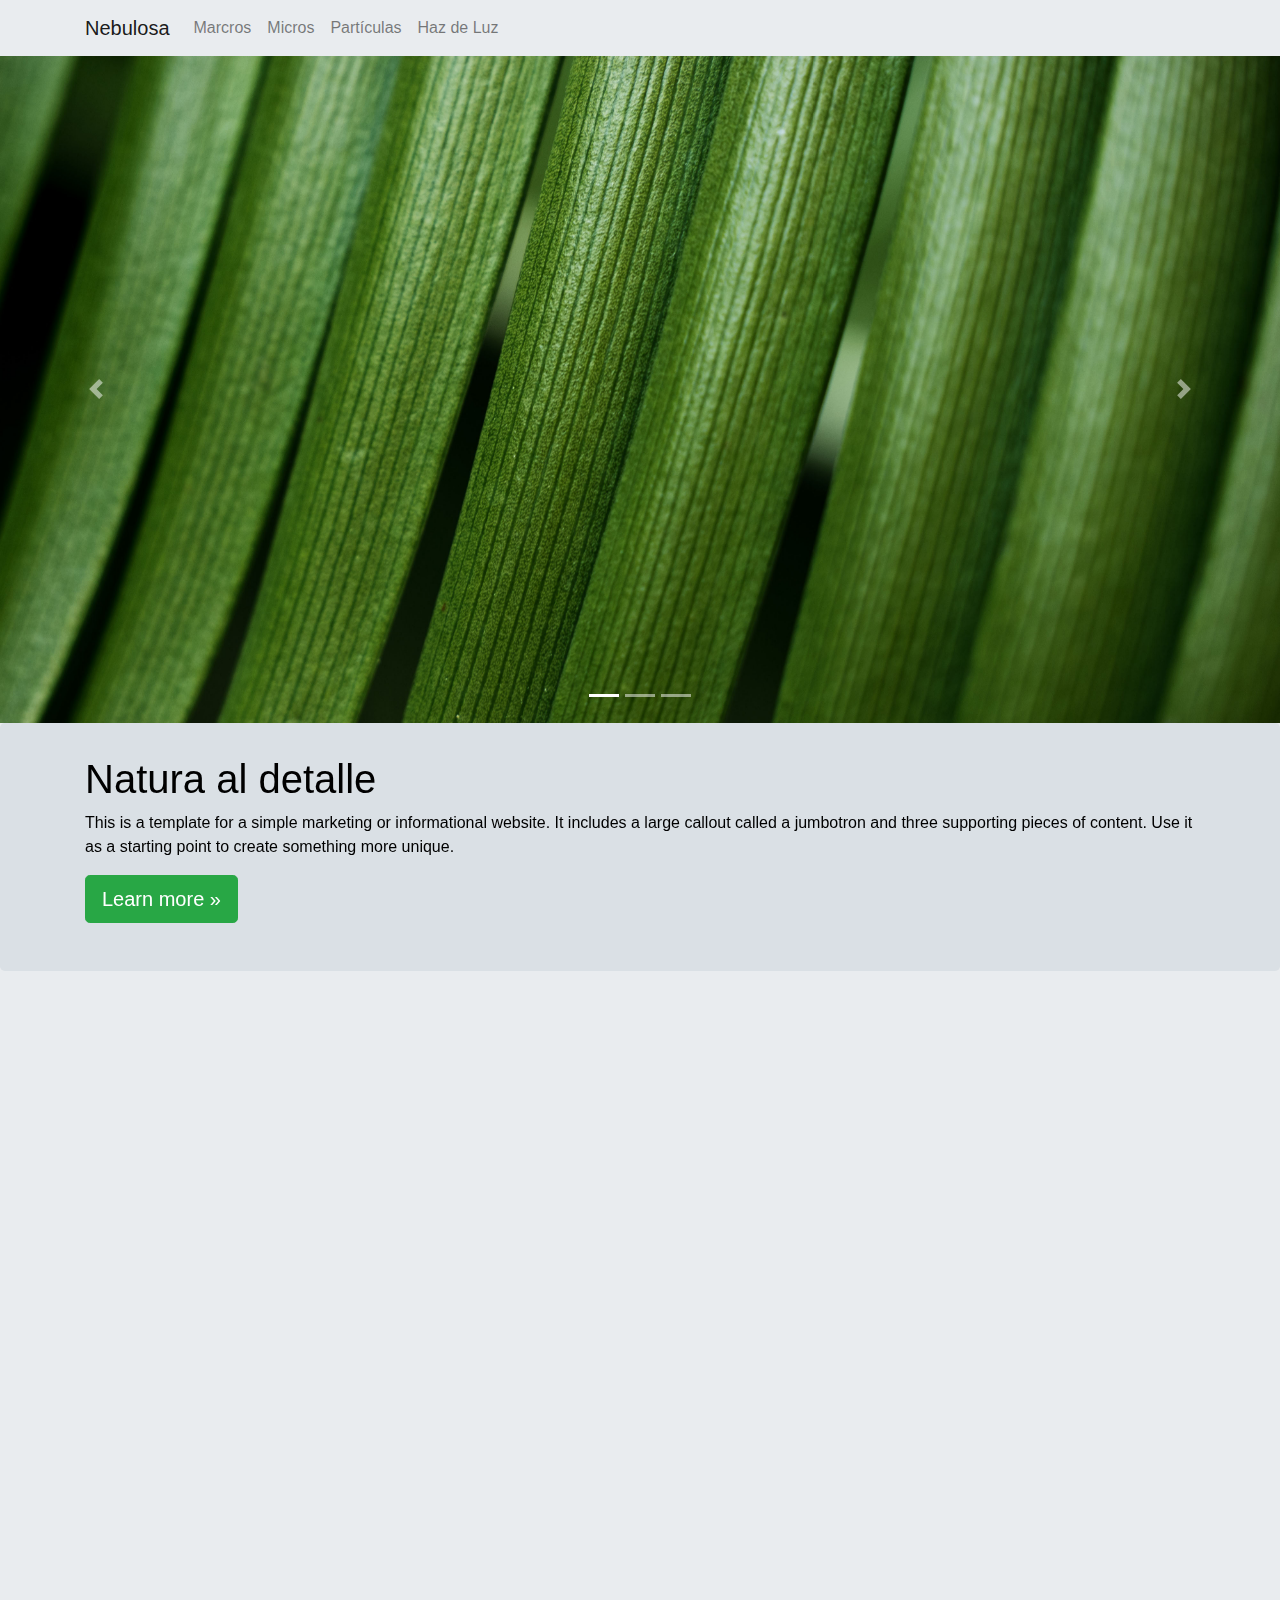
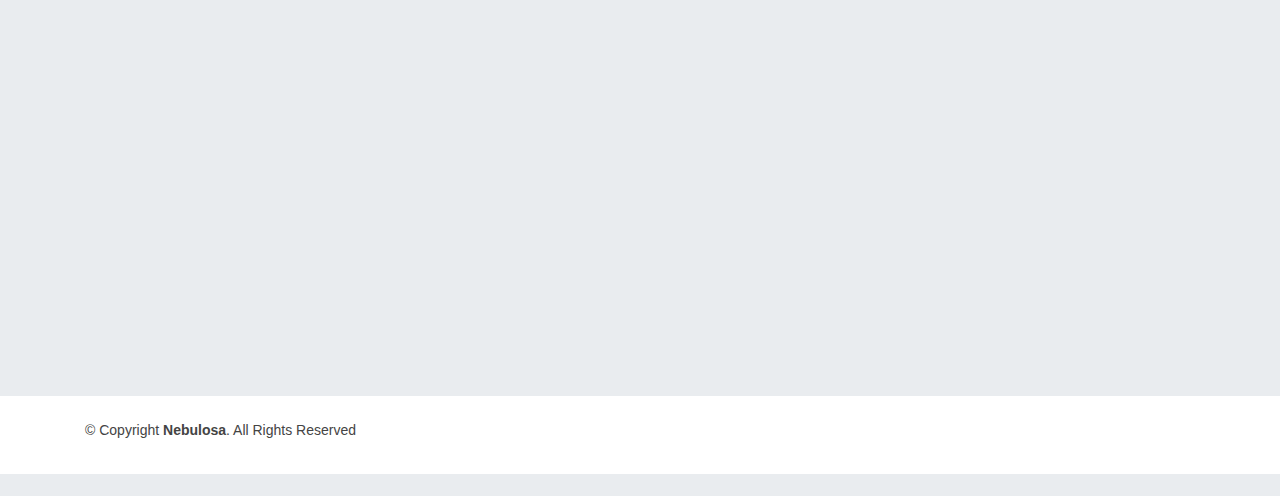
<file: index.html>
<!doctype html>
<html lang="es">

<head>

  <!-- Required meta tags -->
  <meta charset="utf-8">
  <meta name="viewport" content="width=device-width, initial-scale=1, shrink-to-fit=no">
  
   <!-- Posicionamiento SEO -->
  <meta name="description" content="Este es el sitio web de mi banda en el que encontrarás fechas, imagenes, videos, música y mucho más">
   <meta name="keywords"  content="MÚSICA, VIDEOS, BANDAS, ROCK">

  <!-- link AOS -->
  <link href="https://unpkg.com/aos@2.3.1/dist/aos.css" rel="stylesheet">

  <!-- Bootstrap CSS
    
    <link rel="stylesheet" href="https://cdn.jsdelivr.net/npm/bootstrap@4.6.0/dist/css/bootstrap.min.css" integrity="sha384-B0vP5xmATw1+K9KRQjQERJvTumQW0nPEzvF6L/Z6nronJ3oUOFUFpCjEUQouq2+l" crossorigin="anonymous"> -->

  <title>Clase 15-15910-Daniel Muñoz Tornero</title>

  <!-- BootsrarapCSS -->
  <link rel="stylesheet" href="bootstrap/css/bootstrap.min.css">

  <!-- mi CSS -->
  <link rel="stylesheet" href="css/style.css">

</head>

<body>

  <!-- Navegador -->

  <div class="row">
    <div class="col-lg-12 col-xs-12">
      <nav class="navbar navbar-expand-lg navbar-light bg-nuestro">
        <div class="container">
          <a class="navbar-brand" href="index.html">Nebulosa</a>
          <button class="navbar-toggler" type="button" data-toggle="collapse" data-target="#navbarNav"
            aria-controls="navbarNav" aria-expanded="false" aria-label="Toggle navigation">
            <span class="navbar-toggler-icon"></span>
          </button>

          <div class="collapse navbar-collapse" id="navbarNav">
            <ul class="navbar-nav">
              <li class="nav-item">
                <a class="nav-link" href="pages/macros.html">Marcros<span class="sr-only">(current)</span></a>
              </li>
              <li class="nav-item">
                <a class="nav-link" href="pages/micros.html">Micros</a>
              </li>
              <li class="nav-item">
                <a class="nav-link" href="pages/particulas.html">Partículas</a>
              </li>
              <li class="nav-item">
                <a class="nav-link" href="pages/luz.html" tabindex="-1" aria-disabled="true">Haz de Luz</a>
              </li>
            </ul>
          </div>
        </div>
      </nav>
    </div>
  </div>


  <!-- Cierre Navegador -->


  <!-- Carousel -->

  <div class="row">
    <div class="col-lg-12 col-xs-12">
      <div id="carouselExampleIndicators" class="carousel slide" data-ride="carousel">
        <ol class="carousel-indicators">
          <li data-target="#carouselExampleIndicators" data-slide-to="0" class="active"></li>
          <li data-target="#carouselExampleIndicators" data-slide-to="1"></li>
          <li data-target="#carouselExampleIndicators" data-slide-to="2"></li>
        </ol>
        <div class="carousel-inner">
          <div class="carousel-item active">
            <img src="assets/img/img_01.jpg" class="d-block w-100" alt="...">
          </div>
          <div class="carousel-item">
            <img src="assets/img/img_02.jpg" class="d-block w-100" alt="...">
          </div>
          <div class="carousel-item">
            <img src="assets/img/img_03.jpg" class="d-block w-100" alt="...">
          </div>
        </div>
        <a class="carousel-control-prev" href="#carouselExampleIndicators" role="button" data-slide="prev">
          <span class="carousel-control-prev-icon" aria-hidden="true"></span>
          <span class="sr-only">Previous</span>
        </a>
        <a class="carousel-control-next" href="#carouselExampleIndicators" role="button" data-slide="next">
          <span class="carousel-control-next-icon" aria-hidden="true"></span>
          <span class="sr-only">Next</span>
        </a>
      </div>
    </div>
  </div>

  <!-- Cierre Carousel -->

  <!-- Apertura Section -->


  <div class="jumbotron">
    <div class="container" data-aos="fade-up">
      <h1>Natura al detalle</h1>
      <p>This is a template for a simple marketing or informational website. It includes a large callout called a
        jumbotron and three supporting pieces of content. Use it as a starting point to create something more unique.
      </p>
      <p><a class="btn btn-primary btn-lg" href="#" role="button">Learn more &raquo;</a></p>
    </div>
  </div>

  <!-- ======= Services Section ======= -->

  <section id="services" class="services">
    <div class="container" data-aos="fade-up">

      <div class="section-title">
        <h2>Variedades</h2>
        <p>Magnam dolores commodi suscipit. Necessitatibus eius consequatur ex aliquid fuga eum quidem. Sit sint
          consectetur velit. Quisquam quos quisquam cupiditate. Et nemo qui impedit suscipit alias ea. Quia fugiat sit
          in iste officiis commodi quidem hic quas.</p>
      </div>

      <div class="row">

        <div class="col-lg-4 col-md-6 d-flex align-items-stretch" data-aos="zoom-in" data-aos-delay="100">
          <div class="icon-box iconbox-blue">
            <div class="icon">
              <img src="assets/img/img_03.jpg" class="d-block w-100" alt="...">
              <path stroke="none" stroke-width="0" fill="#f5f5f5"
                d="M300,521.0016835830174C376.1290562159157,517.8887921683347,466.0731472004068,529.7835943286574,510.70327084640275,468.03025145048787C554.3714126377745,407.6079735673963,508.03601936045806,328.9844924480964,491.2728898941984,256.3432110539036C474.5976632858925,184.082847569629,479.9380746630129,96.60480741107993,416.23090153303,58.64404602377083C348.86323505073057,18.502131276798302,261.93793281208167,40.57373210992963,193.5410806939664,78.93577620505333C130.42746243093433,114.334589627462,98.30271207620316,179.96522072025542,76.75703585869454,249.04625023123273C51.97151888228291,328.5150500222984,13.704378332031375,421.85034740162234,66.52175969318436,486.19268352777647C119.04800174914682,550.1803526380478,217.28368757567262,524.383925680826,300,521.0016835830174">
              </path>
              <i class="bx bxl-dribbble"></i>
            </div>
            <h4><a href="">Lorem Ipsum</a></h4>
            <p>Voluptatum deleniti atque corrupti quos dolores et quas molestias excepturi</p>
          </div>
        </div>

        <div class="col-lg-4 col-md-6 d-flex align-items-stretch mt-4 mt-md-0" data-aos="zoom-in" data-aos-delay="200">
          <div class="icon-box iconbox-orange ">
            <div class="icon">
              <img src="assets/img/img_02.jpg" class="d-block w-100" alt="...">
              <path stroke="none" stroke-width="0" fill="#f5f5f5"
                d="M300,582.0697525312426C382.5290701553225,586.8405444964366,449.9789794690241,525.3245884688669,502.5850820975895,461.55621195738473C556.606425686781,396.0723002908107,615.8543463187945,314.28637112970534,586.6730223649479,234.56875336149918C558.9533121215079,158.8439757836574,454.9685369536778,164.00468322053177,381.49747125262974,130.76875717737553C312.15926192815925,99.40240125094834,248.97055460311594,18.661163978235184,179.8680185752513,50.54337015887873C110.5421016452524,82.52863877960104,119.82277516462835,180.83849132639028,109.12597500060166,256.43424936330496C100.08760227029461,320.3096726198365,92.17705696193138,384.0621239912766,124.79988738764834,439.7174275375508C164.83382741302287,508.01625554203684,220.96474134820875,577.5009287672846,300,582.0697525312426">
              </path>
              <i class="bx bx-file"></i>
            </div>
            <h4><a href="">Sed Perspiciatis</a></h4>
            <p>Duis aute irure dolor in reprehenderit in voluptate velit esse cillum dolore</p>
          </div>
        </div>

        <div class="col-lg-4 col-md-6 d-flex align-items-stretch mt-4 mt-lg-0" data-aos="zoom-in" data-aos-delay="300">
          <div class="icon-box iconbox-pink">
            <div class="icon">
              <img src="assets/img/img_01.jpg" class="d-block w-100" alt="...">
              <path stroke="none" stroke-width="0" fill="#f5f5f5"
                d="M300,541.5067337569781C382.14930387511276,545.0595476570109,479.8736841581634,548.3450877840088,526.4010558755058,480.5488172755941C571.5218469581645,414.80211281144784,517.5187510058486,332.0715597781072,496.52539010469104,255.14436215662573C477.37192572678356,184.95920475031193,473.57363656557914,105.61284051026155,413.0603344069578,65.22779650032875C343.27470386102294,18.654635553484475,251.2091493199835,5.337323636656869,175.0934190732945,40.62881213300186C97.87086631185822,76.43348514350839,51.98124368387456,156.15599469081315,36.44837278890362,239.84606092416172C21.716077023791087,319.22268207091537,43.775223500013084,401.1760424656574,96.891909868211,461.97329694683043C147.22146801428983,519.5804099606455,223.5754009179313,538.201503339737,300,541.5067337569781">
              </path>
              <i class="bx bx-tachometer"></i>
            </div>
            <h4><a href="">Magni Dolores</a></h4>
            <p>Excepteur sint occaecat cupidatat non proident, sunt in culpa qui officia</p>
          </div>
        </div>

        <div class="col-lg-4 col-md-6 d-flex align-items-stretch mt-4" data-aos="zoom-in" data-aos-delay="100">
          <div class="icon-box iconbox-yellow">
            <div class="icon">
              <img src="assets/img/img_03.jpg" class="d-block w-100" alt="...">
              <path stroke="none" stroke-width="0" fill="#f5f5f5"
                d="M300,503.46388370962813C374.79870501325706,506.71871716319447,464.8034551963731,527.1746412648533,510.4981551193396,467.86667711651364C555.9287308511215,408.9015244558933,512.6030010748507,327.5744911775523,490.211057578863,256.5855673507754C471.097692560561,195.9906835881958,447.69079081568157,138.11976852964426,395.19560036434837,102.3242989838813C329.3053358748298,57.3949838291264,248.02791733380457,8.279543830951368,175.87071277845988,42.242879143198664C103.41431057327972,76.34704239035025,93.79494320519305,170.9812938413882,81.28167332365135,250.07896920659033C70.17666984294237,320.27484674793965,64.84698225790005,396.69656628748305,111.28512138212992,450.4950937839243C156.20124167950087,502.5303643271138,231.32542653798444,500.4755392045468,300,503.46388370962813">
              </path>
              <i class="bx bx-layer"></i>
            </div>
            <h4><a href="">Nemo Enim</a></h4>
            <p>At vero eos et accusamus et iusto odio dignissimos ducimus qui blanditiis</p>
          </div>
        </div>

        <div class="col-lg-4 col-md-6 d-flex align-items-stretch mt-4" data-aos="zoom-in" data-aos-delay="200">
          <div class="icon-box iconbox-red">
            <div class="icon">
              <img src="assets/img/img_01.jpg" class="d-block w-100" alt="...">
              <path stroke="none" stroke-width="0" fill="#f5f5f5"
                d="M300,532.3542879108572C369.38199826031484,532.3153073249985,429.10787420159085,491.63046689027357,474.5244479745417,439.17860296908856C522.8885846962883,383.3225815378663,569.1668002868075,314.3205725914397,550.7432151929288,242.7694973846089C532.6665558377875,172.5657663291529,456.2379748765914,142.6223662098291,390.3689995646985,112.34683881706744C326.66090330228417,83.06452184765237,258.84405631176094,53.51806209861945,193.32584062364296,78.48882559362697C121.61183558270385,105.82097193414197,62.805066853699245,167.19869350419734,48.57481801355237,242.6138429142374C34.843463184063346,315.3850353017275,76.69343916112496,383.4422959591041,125.22947124332185,439.3748458443577C170.7312796277747,491.8107796887764,230.57421082200815,532.3932930995766,300,532.3542879108572">
              </path>
              <i class="bx bx-slideshow"></i>
            </div>
            <h4><a href="">Dele Cardo</a></h4>
            <p>Quis consequatur saepe eligendi voluptatem consequatur dolor consequuntur</p>
          </div>
        </div>

        <div class="col-lg-4 col-md-6 d-flex align-items-stretch mt-4" data-aos="zoom-in" data-aos-delay="300">
          <div class="icon-box iconbox-teal">
            <div class="icon">
              <img src="assets/img/img_02.jpg" class="d-block w-100" alt="...">
              <path stroke="none" stroke-width="0" fill="#f5f5f5"
                d="M300,566.797414625762C385.7384707136149,576.1784315230908,478.7894351017131,552.8928747891023,531.9192734346935,484.94944893311C584.6109503024035,417.5663521118492,582.489472248146,322.67544863468447,553.9536738515405,242.03673114598146C529.1557734026468,171.96086150256528,465.24506316201064,127.66468636344209,395.9583748389544,100.7403814666027C334.2173773831606,76.7482773500951,269.4350130405921,84.62216499799875,207.1952322260088,107.2889140133804C132.92018162631612,134.33871894543012,41.79353780512637,160.00259165414826,22.644507872594943,236.69541883565114C3.319112789854554,314.0945973066697,72.72355303640163,379.243833228382,124.04198916343866,440.3218312028393C172.9286146004772,498.5055451809895,224.45579914871206,558.5317968840102,300,566.797414625762">
              </path>
              </svg>
              <i class="bx bx-arch"></i>
            </div>
            <h4><a href="">Divera Don</a></h4>
            <p>Modi nostrum vel laborum. Porro fugit error sit minus sapiente sit aspernatur</p>
          </div>
        </div>

      </div>

    </div>
  </section><!-- End Services Section -->

  <!-- ======= Footer ======= -->

  <footer id="footer">
    <div class="container py-4">
      <div class="copyright">
        &copy; Copyright <strong><span>Nebulosa</span></strong>. All Rights Reserved
      </div>
    </div>
  </footer><!-- End Footer -->


  <!-- Optional JavaScript; choose one of the two! -->

  <!-- Option 1: jQuery and Bootstrap Bundle (includes Popper) -->

  <script src="https://code.jquery.com/jquery-3.5.1.slim.min.js"
    integrity="sha384-DfXdz2htPH0lsSSs5nCTpuj/zy4C+OGpamoFVy38MVBnE+IbbVYUew+OrCXaRkfj"
    crossorigin="anonymous"></script>
  <script src="https://cdn.jsdelivr.net/npm/bootstrap@4.6.0/dist/js/bootstrap.bundle.min.js"
    integrity="sha384-Piv4xVNRyMGpqkS2by6br4gNJ7DXjqk09RmUpJ8jgGtD7zP9yug3goQfGII0yAns"
    crossorigin="anonymous"></script>

  <!-- <script src="bootstrap/js/bootstrap.bundle.min.js"></script> -->

  <!-- SCRIPT AOS -->

  <script src="https://unpkg.com/aos@2.3.1/dist/aos.js"></script>
  <script>
    AOS.init();
  </script>

</body>

</html>
</file>
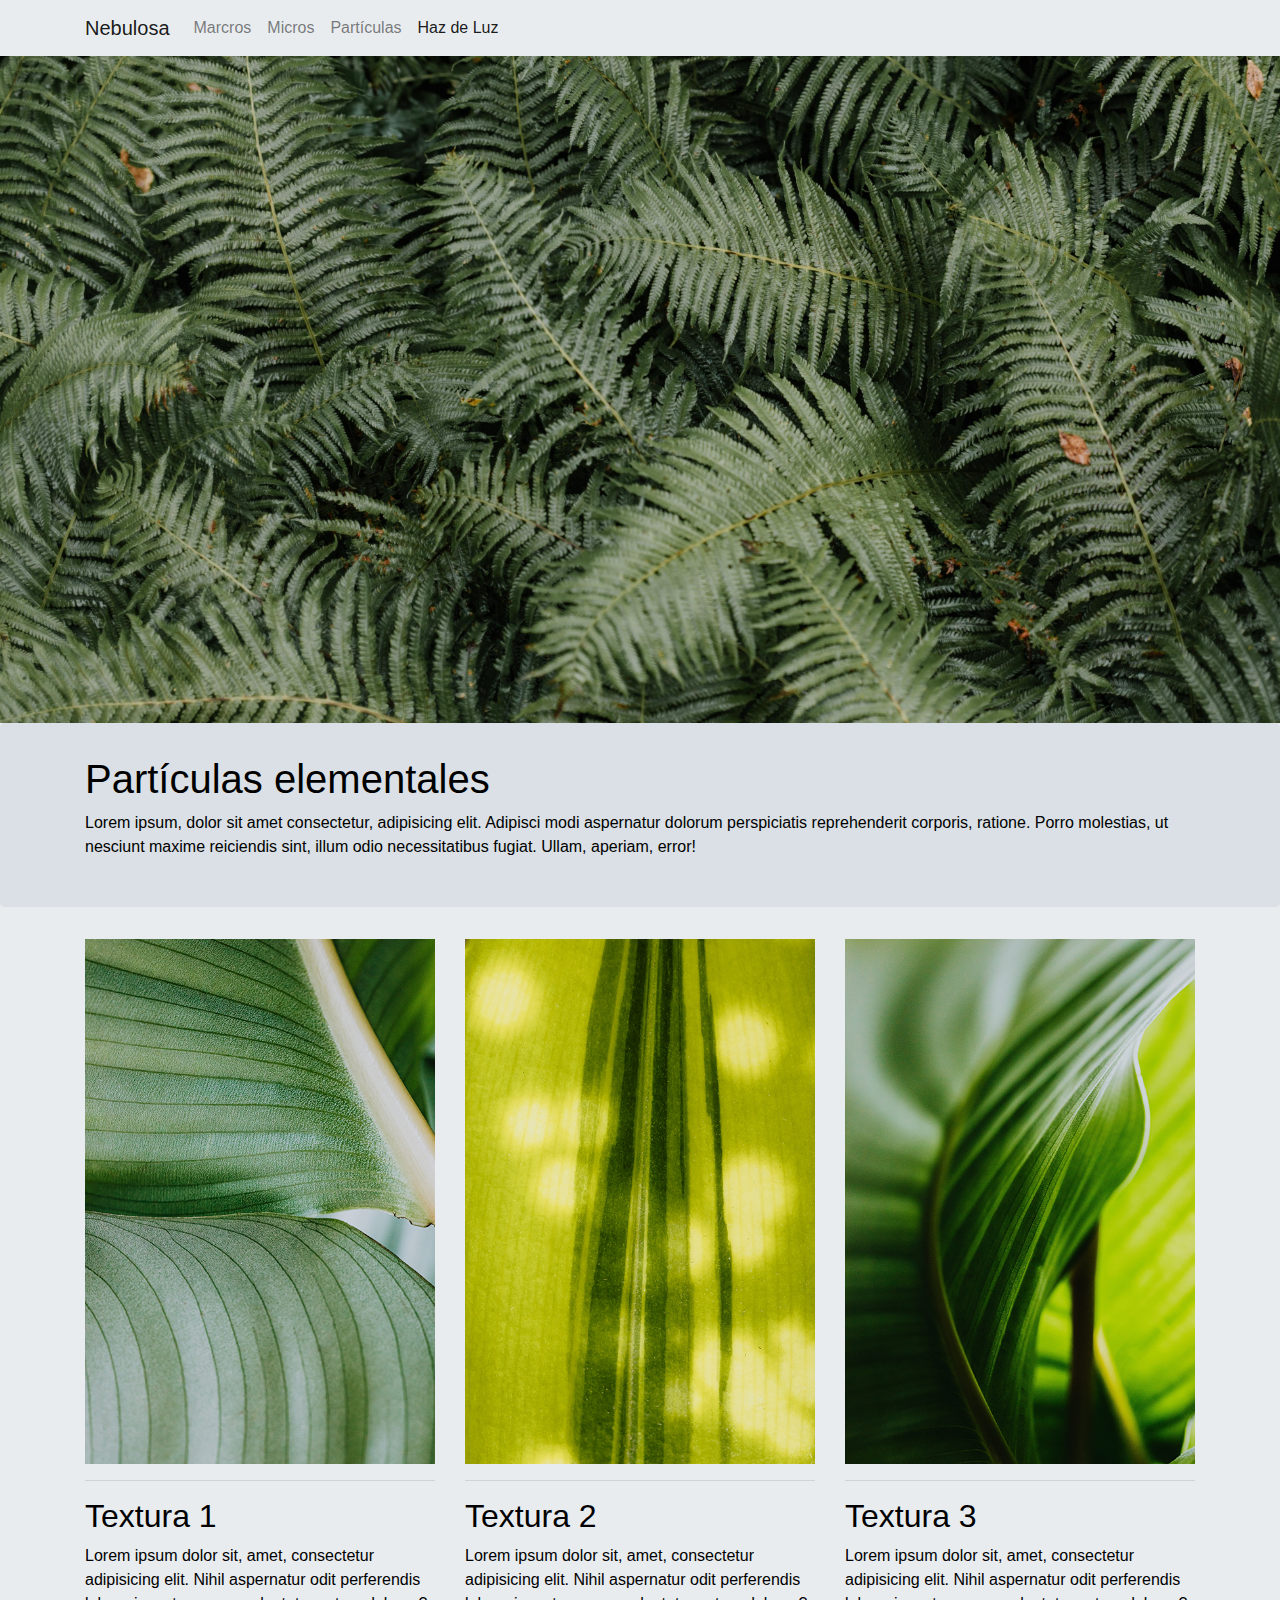
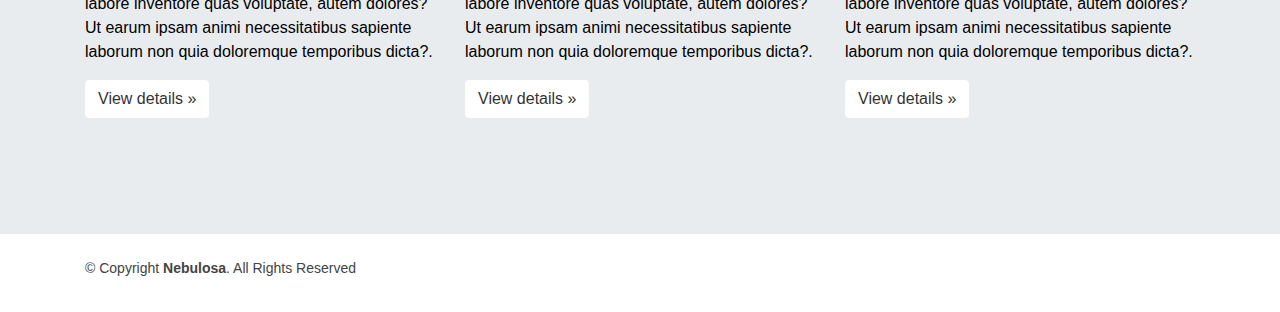
<file: pages/luz.html>
<!doctype html>
<html lang="es">
  <head>
    
    <!-- Required meta tags -->
    <meta charset="utf-8">
    <meta name="viewport" content="width=device-width, initial-scale=1, shrink-to-fit=no">

    <!-- Bootstrap CSS
    
    <link rel="stylesheet" href="https://cdn.jsdelivr.net/npm/bootstrap@4.6.0/dist/css/bootstrap.min.css" integrity="sha384-B0vP5xmATw1+K9KRQjQERJvTumQW0nPEzvF6L/Z6nronJ3oUOFUFpCjEUQouq2+l" crossorigin="anonymous"> -->

    <title>Hello, world!</title>
    
    <!-- BootsrarapCSS -->
    <link rel="stylesheet" href="../bootstrap/css/bootstrap.min.css">

    <!-- mi CSS -->
    <link rel="stylesheet" href="../css/style.css">
    
  </head>
  
  <body>
    
  <!-- Navegador -->

  <div class="row">
      <div class="col-lg-12 col-xs-12">
        <nav class="navbar navbar-expand-lg navbar-light bg-nuestro">
          <div class="container">
            <a class="navbar-brand" href="../index.html">Nebulosa</a>
              <button class="navbar-toggler" type="button" data-toggle="collapse" data-target="#navbarNav" aria-controls="navbarNav" aria-expanded="false" aria-label="Toggle navigation">
                <span class="navbar-toggler-icon"></span>
              </button>
              
            <div class="collapse navbar-collapse" id="navbarNav">
              <ul class="navbar-nav">
                <li class="nav-item">
                <a class="nav-link" href="../pages/macros.html">Marcros <span class="sr-only">(current)</span></a>
                </li>
                <li class="nav-item">
                    <a class="nav-link" href="../pages/micros.html">Micros</a>
                </li>
                <li class="nav-item">
                <a class="nav-link" href="../pages/particulas.html">Partículas</a>
                </li>
                <li class="nav-item">
                  <a class="nav-link active" href="#" tabindex="-1" aria-disabled="true">Haz de Luz</a>
                </li>
              </ul>
            </div>
          </div>
        </nav>
      </div>
    </div>

  <!-- Cover -->
    
    <div class="row">
      <div class="col-lg-12 col-xs-12">
        <img src="../assets/img/img_08.jpg" alt="header" class="img-fluid">
      </div>
    </div>
   

  <!-- Apertura Section -->
  
    <div class="jumbotron">
      <div class="container">
        <h1>Partículas elementales</h1>
        <p>Lorem ipsum, dolor sit amet consectetur, adipisicing elit. Adipisci modi aspernatur dolorum perspiciatis reprehenderit corporis, ratione. Porro molestias, ut nesciunt maxime reiciendis sint, illum odio necessitatibus fugiat. Ullam, aperiam, error!</p>
      </div>
    </div>

    <!-- Seccción 3 Columnas -->
  
  <div class="container">   
    <div class="row">
      <div class="col-md-4">
        <img src="../assets/img/img_05.jpg" class="d-block w-100" alt="..."><hr>
        <h2>Textura 1</h2>
        <p>Lorem ipsum dolor sit, amet, consectetur adipisicing elit. Nihil aspernatur odit perferendis labore inventore quas voluptate, autem dolores? Ut earum ipsam animi necessitatibus sapiente laborum non quia doloremque temporibus dicta?. </p>
        <p><a class="btn btn-default" href="#" role="button">View details &raquo;</a></p>
      </div>
      <div class="col-md-4">
        <img src="../assets/img/img_04.jpg" class="d-block w-100" alt="..."><hr>
        <h2>Textura 2</h2>
        <p>Lorem ipsum dolor sit, amet, consectetur adipisicing elit. Nihil aspernatur odit perferendis labore inventore quas voluptate, autem dolores? Ut earum ipsam animi necessitatibus sapiente laborum non quia doloremque temporibus dicta?. </p>
        <p><a class="btn btn-default" href="#" role="button">View details &raquo;</a></p>
      </div>
      <div class="col-md-4">
        <img src="../assets/img/img_06.jpg" class="d-block w-100" alt="..."><hr>
        <h2>Textura 3</h2>
        <p>Lorem ipsum dolor sit, amet, consectetur adipisicing elit. Nihil aspernatur odit perferendis labore inventore quas voluptate, autem dolores? Ut earum ipsam animi necessitatibus sapiente laborum non quia doloremque temporibus dicta?.</p>
        <p><a class="btn btn-default" href="#" role="button">View details &raquo;</a></p>
      </div>
    </div>
  </div>  
     
  <!-- ======= Footer ======= -->

  <footer id="footer">
      <div class="container py-4">
      <div class="copyright">
        &copy; Copyright <strong><span>Nebulosa</span></strong>. All Rights Reserved
      </div>
      </div>
  </footer><!-- End Footer -->

    <!-- Optional JavaScript; choose one of the two! -->

    <!-- Option 1: jQuery and Bootstrap Bundle (includes Popper) -->

    <script src="https://code.jquery.com/jquery-3.5.1.slim.min.js" integrity="sha384-DfXdz2htPH0lsSSs5nCTpuj/zy4C+OGpamoFVy38MVBnE+IbbVYUew+OrCXaRkfj" crossorigin="anonymous"></script>
    <script src="https://cdn.jsdelivr.net/npm/bootstrap@4.6.0/dist/js/bootstrap.bundle.min.js" integrity="sha384-Piv4xVNRyMGpqkS2by6br4gNJ7DXjqk09RmUpJ8jgGtD7zP9yug3goQfGII0yAns" crossorigin="anonymous"></script>
    
     <!-- <script src="bootstrap/js/bootstrap.bundle.min.js"></script> -->

     <!-- SCRIPT AOS -->

    <script src="https://unpkg.com/aos@2.3.1/dist/aos.js"></script>
    <script>
      AOS.init();
    </script>
      
  </body>
</html>
</file>
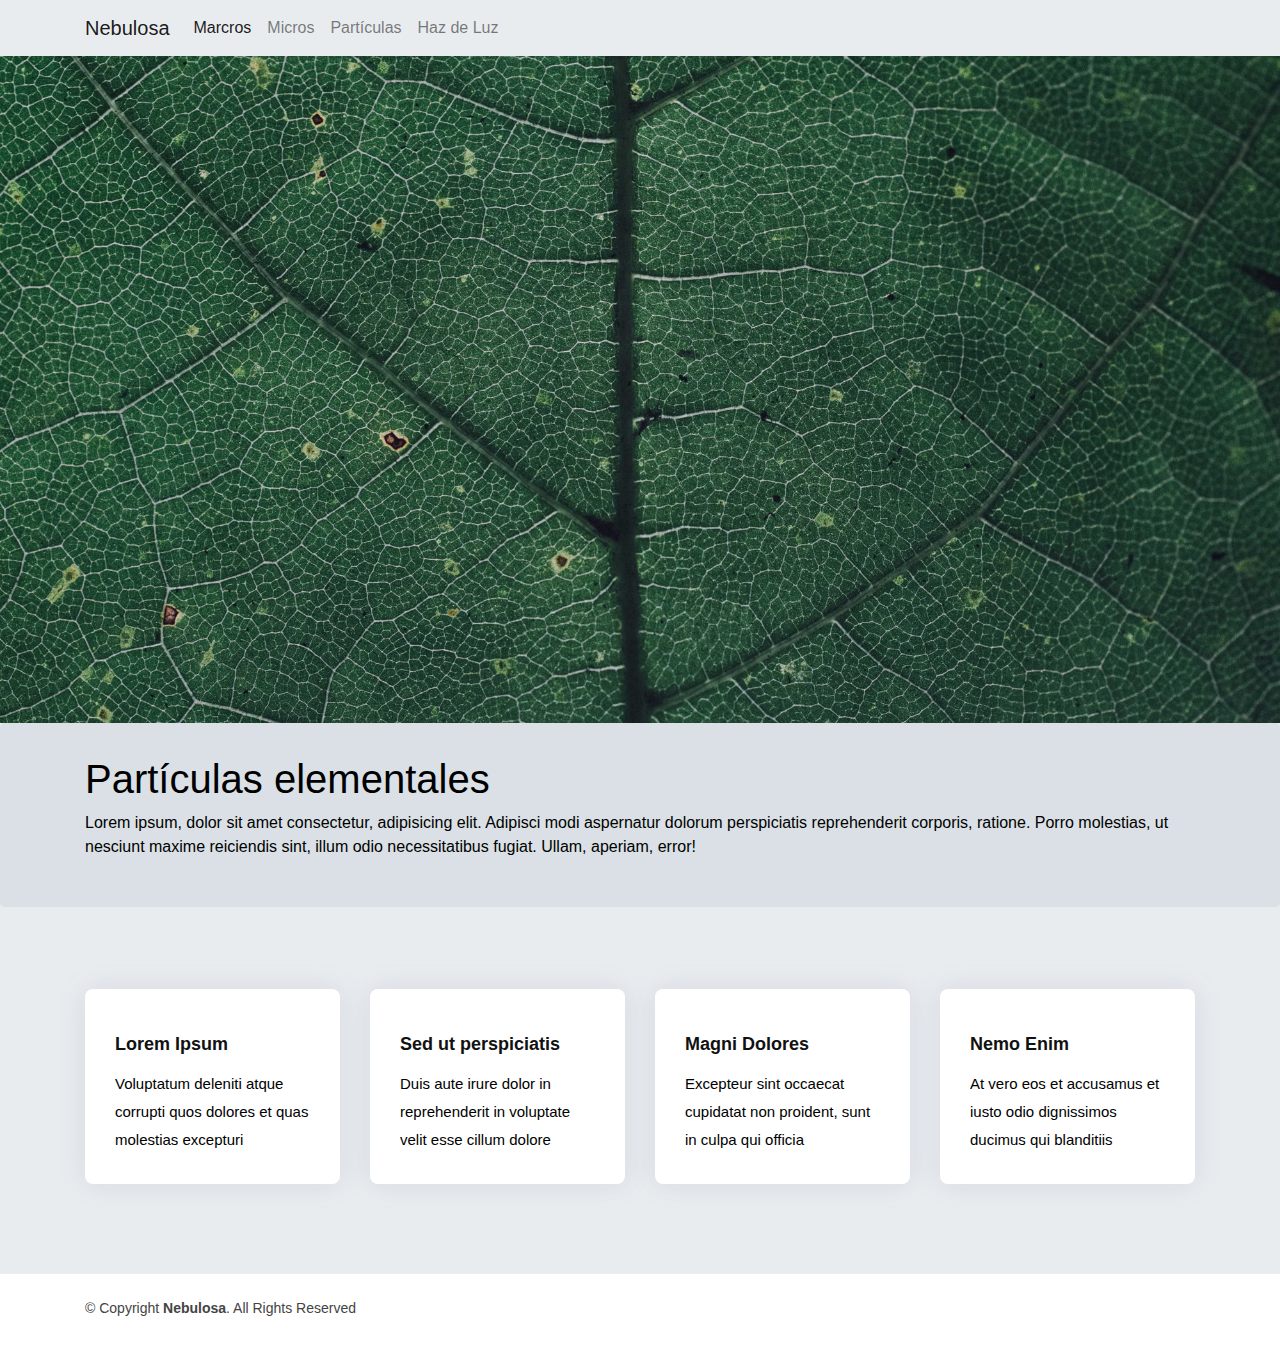
<file: pages/macros.html>
<!doctype html>
<html lang="es">
  <head>
    
    <!-- Required meta tags -->
    <meta charset="utf-8">
    <meta name="viewport" content="width=device-width, initial-scale=1, shrink-to-fit=no">

    <!-- Bootstrap CSS
    
    <link rel="stylesheet" href="https://cdn.jsdelivr.net/npm/bootstrap@4.6.0/dist/css/bootstrap.min.css" integrity="sha384-B0vP5xmATw1+K9KRQjQERJvTumQW0nPEzvF6L/Z6nronJ3oUOFUFpCjEUQouq2+l" crossorigin="anonymous"> -->

    <title>Macros al detalle</title>
    
    <!-- BootsrarapCSS -->
    <link rel="stylesheet" href="../bootstrap/css/bootstrap.min.css">

    <!-- mi CSS -->
    <link rel="stylesheet" href="../css/style.css">
    
  </head>
  
  <body>
    
  <!-- Navegador -->

  <div class="row">
      <div class="col-lg-12 col-xs-12">
        <nav class="navbar navbar-expand-lg navbar-light bg-nuestro">
          <div class="container">
            <a class="navbar-brand" href="../index.html">Nebulosa</a>
              <button class="navbar-toggler" type="button" data-toggle="collapse" data-target="#navbarNav" aria-controls="navbarNav" aria-expanded="false" aria-label="Toggle navigation">
                <span class="navbar-toggler-icon"></span>
              </button>
              
            <div class="collapse navbar-collapse" id="navbarNav">
              <ul class="navbar-nav">
                <li class="nav-item">
                <a class="nav-link active" href="#">Marcros <span class="sr-only">(current)</span></a>
                </li>
                <li class="nav-item">
                    <a class="nav-link" href="../pages/micros.html">Micros</a>
                </li>
                <li class="nav-item">
                <a class="nav-link" href="../pages/particulas.html">Partículas</a>
                </li>
                <li class="nav-item">
                  <a class="nav-link" href="../pages/luz.html" tabindex="-1" aria-disabled="true">Haz de Luz</a>
                </li>
              </ul>
            </div>
          </div>
        </nav>
      </div>
    </div>

  <!-- Cover -->
    
    <div class="row">
      <div class="col-lg-12 col-xs-12">
        <img src="../assets/img/img_07.jpg" alt="header" class="img-fluid">
      </div>
    </div>
   

  <!-- Apertura Section -->
  
    <div class="jumbotron">
      <div class="container">
        <h1>Partículas elementales</h1>
        <p>Lorem ipsum, dolor sit amet consectetur, adipisicing elit. Adipisci modi aspernatur dolorum perspiciatis reprehenderit corporis, ratione. Porro molestias, ut nesciunt maxime reiciendis sint, illum odio necessitatibus fugiat. Ullam, aperiam, error!</p>
      </div>
    </div>

<!-- ======= Featured Services Section ======= -->
    <section id="featured-services" class="featured-services">
      <div class="container" data-aos="fade-up">

        <div class="row">
          <div class="col-md-6 col-lg-3 d-flex align-items-stretch mb-5 mb-lg-0">
            <div class="icon-box" data-aos="fade-up" data-aos-delay="100">
              <div class="icon"><i class="bx bxl-dribbble"></i></div>
              <h4 class="title"><a href="">Lorem Ipsum</a></h4>
              <p class="description">Voluptatum deleniti atque corrupti quos dolores et quas molestias excepturi</p>
            </div>
          </div>

          <div class="col-md-6 col-lg-3 d-flex align-items-stretch mb-5 mb-lg-0">
            <div class="icon-box" data-aos="fade-up" data-aos-delay="200">
              <div class="icon"><i class="bx bx-file"></i></div>
              <h4 class="title"><a href="">Sed ut perspiciatis</a></h4>
              <p class="description">Duis aute irure dolor in reprehenderit in voluptate velit esse cillum dolore</p>
            </div>
          </div>

          <div class="col-md-6 col-lg-3 d-flex align-items-stretch mb-5 mb-lg-0">
            <div class="icon-box" data-aos="fade-up" data-aos-delay="300">
              <div class="icon"><i class="bx bx-tachometer"></i></div>
              <h4 class="title"><a href="">Magni Dolores</a></h4>
              <p class="description">Excepteur sint occaecat cupidatat non proident, sunt in culpa qui officia</p>
            </div>
          </div>

          <div class="col-md-6 col-lg-3 d-flex align-items-stretch mb-5 mb-lg-0">
            <div class="icon-box" data-aos="fade-up" data-aos-delay="400">
              <div class="icon"><i class="bx bx-world"></i></div>
              <h4 class="title"><a href="">Nemo Enim</a></h4>
              <p class="description">At vero eos et accusamus et iusto odio dignissimos ducimus qui blanditiis</p>
            </div>
          </div>

        </div>

      </div>
    </section><!-- End Featured Services Section -->

  <!-- ======= Footer ======= -->

  <footer id="footer">
      <div class="container py-4">
      <div class="copyright">
        &copy; Copyright <strong><span>Nebulosa</span></strong>. All Rights Reserved
      </div>
      </div>
  </footer><!-- End Footer -->
   
    <!-- Footer -->
  <!-- Cierre Seccción 3 Columnas -->  

    <!-- Optional JavaScript; choose one of the two! -->

    <!-- Option 1: jQuery and Bootstrap Bundle (includes Popper) -->

    <script src="https://code.jquery.com/jquery-3.5.1.slim.min.js" integrity="sha384-DfXdz2htPH0lsSSs5nCTpuj/zy4C+OGpamoFVy38MVBnE+IbbVYUew+OrCXaRkfj" crossorigin="anonymous"></script>
    <script src="https://cdn.jsdelivr.net/npm/bootstrap@4.6.0/dist/js/bootstrap.bundle.min.js" integrity="sha384-Piv4xVNRyMGpqkS2by6br4gNJ7DXjqk09RmUpJ8jgGtD7zP9yug3goQfGII0yAns" crossorigin="anonymous"></script>
    
     <!-- <script src="bootstrap/js/bootstrap.bundle.min.js"></script> -->

     <!-- SCRIPT AOS -->

    <script src="https://unpkg.com/aos@2.3.1/dist/aos.js"></script>
    <script>
      AOS.init();
    </script>
      
  </body>
</html>
</file>
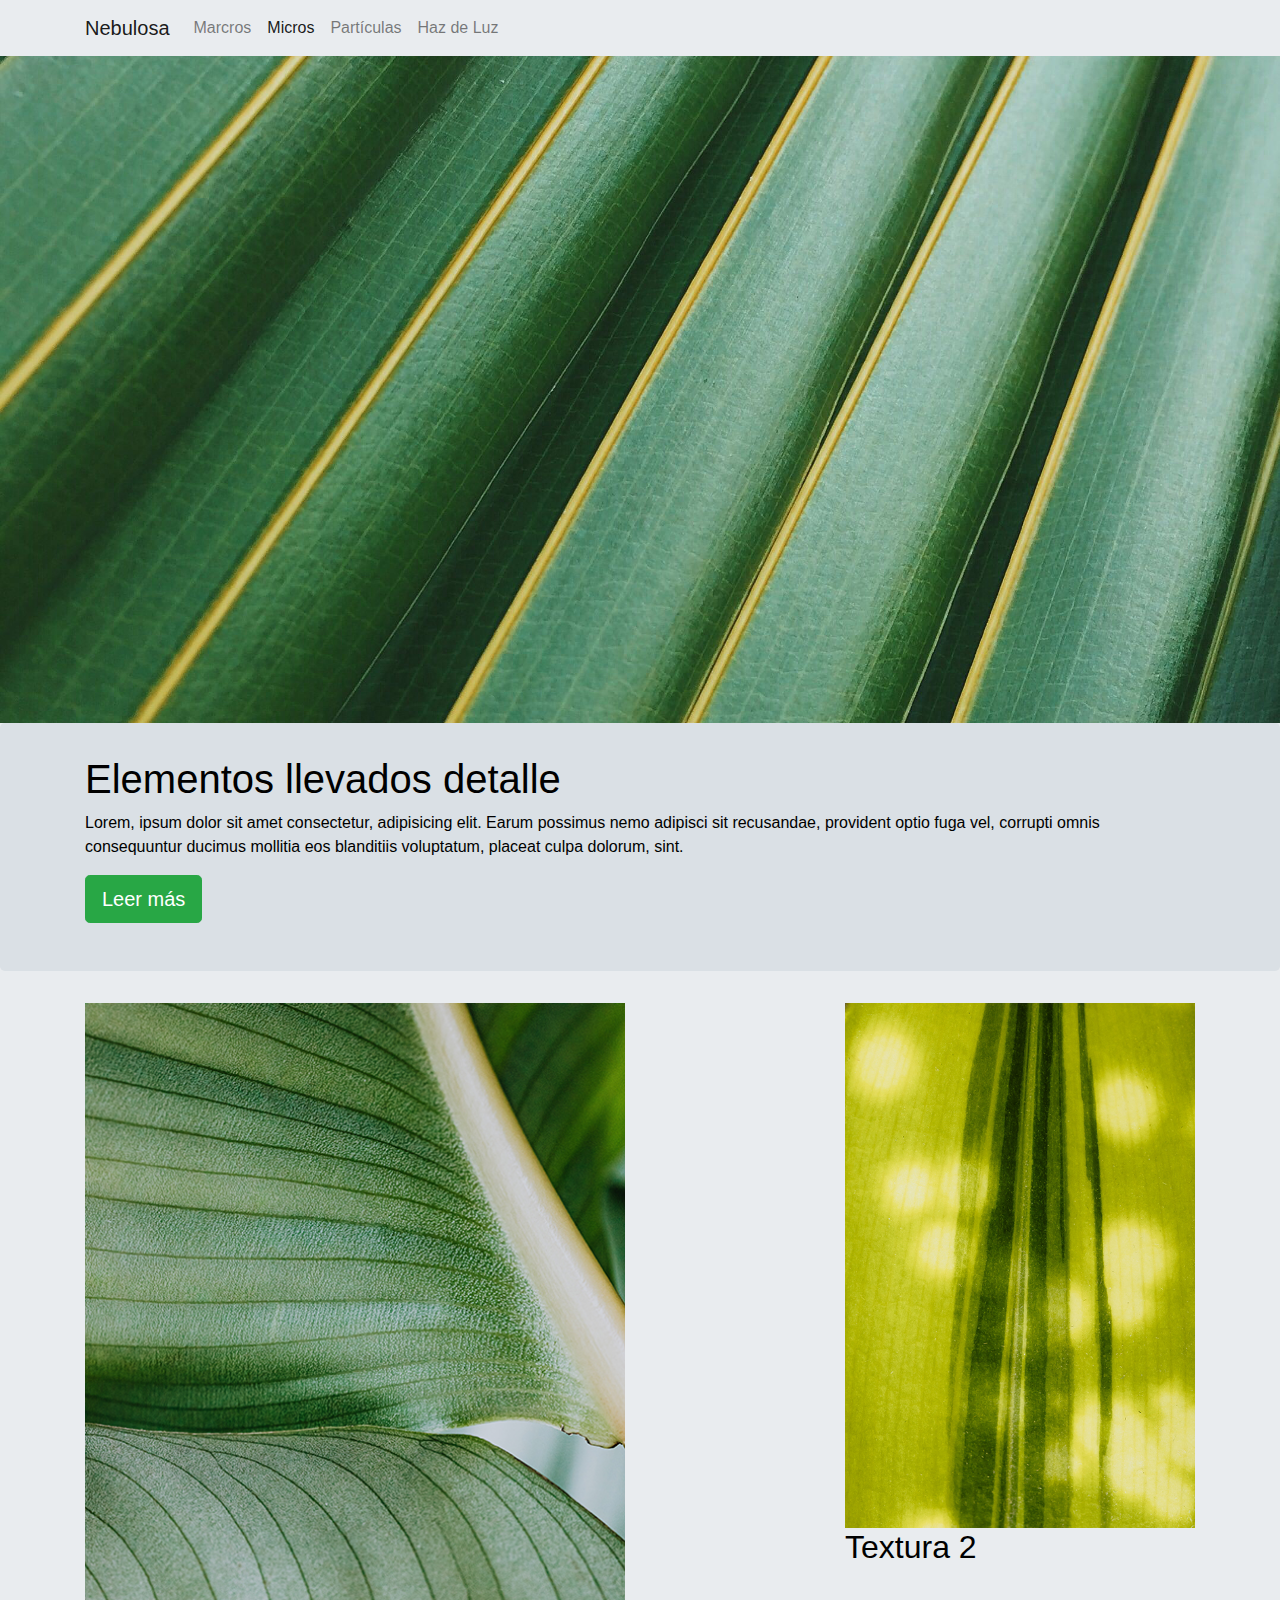
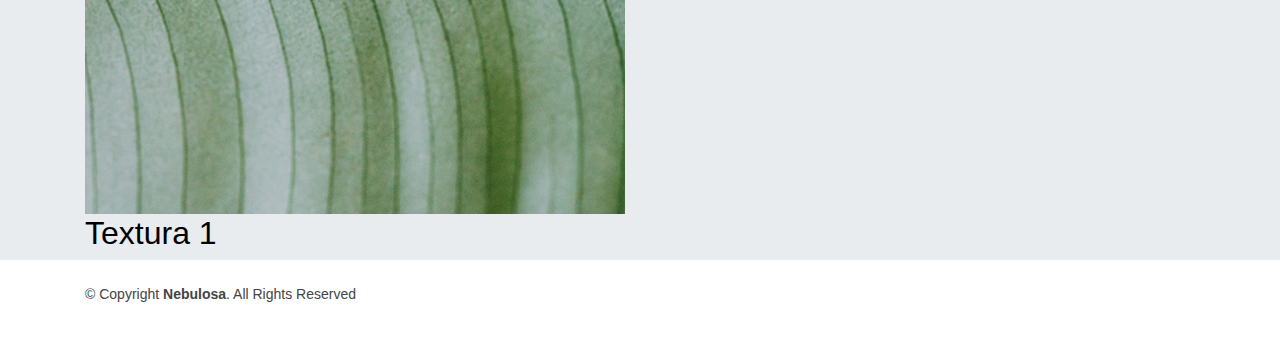
<file: pages/micros.html>
<!doctype html>
<html lang="es">
  <head>
    
    <!-- Required meta tags -->
    <meta charset="utf-8">
    <meta name="viewport" content="width=device-width, initial-scale=1, shrink-to-fit=no">

    <!-- Bootstrap CSS
    
    <link rel="stylesheet" href="https://cdn.jsdelivr.net/npm/bootstrap@4.6.0/dist/css/bootstrap.min.css" integrity="sha384-B0vP5xmATw1+K9KRQjQERJvTumQW0nPEzvF6L/Z6nronJ3oUOFUFpCjEUQouq2+l" crossorigin="anonymous"> -->

    <title>Página Micros</title>
    
    <!-- BootsrarapCSS -->
    <link rel="stylesheet" href="../bootstrap/css/bootstrap.min.css">

    <!-- mi CSS -->
    <link rel="stylesheet" href="../css/style.css">
    
  </head>
  
  <body>
    
  <!-- Navegador -->
  
   <div class="row">
      <div class="col-lg-12 col-xs-12">
        <nav class="navbar navbar-expand-lg navbar-light bg-nuestro">
          <div class="container">
            <a class="navbar-brand" href="../index.html">Nebulosa</a>
              <button class="navbar-toggler" type="button" data-toggle="collapse" data-target="#navbarNav" aria-controls="navbarNav" aria-expanded="false" aria-label="Toggle navigation">
                <span class="navbar-toggler-icon"></span>
              </button>
              
            <div class="collapse navbar-collapse" id="navbarNav">
              <ul class="navbar-nav">
                <li class="nav-item">
                <a class="nav-link" href="../pages/macros.html">Marcros <span class="sr-only">(current)</span></a>
                </li>
                <li class="nav-item">
                    <a class="nav-link active" href="../pages/micros.html">Micros</a>
                </li>
                <li class="nav-item">
                <a class="nav-link" href="../pages/particulas.html">Partículas</a>
                </li>
                <li class="nav-item">
                  <a class="nav-link" href="../pages/luz.html" tabindex="-1" aria-disabled="true">Haz de Luz</a>
                </li>
              </ul>
            </div>
          </div>
        </nav>
      </div>
    </div>
    
  <!-- Cover -->
    
    <div class="row">
      <div class="col-lg-12 col-xs-12">
        <img src="../assets/img/img_03.jpg" alt="header" class="img-fluid">
      </div>
    </div>

  <!-- Apertura Section -->
  
    <div class="jumbotron">
      <div class="container">
        <h1>Elementos llevados detalle</h1>
        <p>Lorem, ipsum dolor sit amet consectetur, adipisicing elit. Earum possimus nemo adipisci sit recusandae, provident optio fuga vel, corrupti omnis consequuntur ducimus mollitia eos blanditiis voluptatum, placeat culpa dolorum, sint.</p>
        <p><a class="btn btn-primary btn-lg" href="#" role="button">Leer más</a></p>
      </div>
    </div>

  <!-- Seccción 3 Columnas -->
  
  <div class="container">   
    <div class="row">
      <div class="col-md-6">
        <img src="../assets/img/img_05.jpg" class="d-block w-100" alt="...">
        <h2>Textura 1</h2>
      </div>
      
      <div class="col-md-2">     
      </div>
      <hr>

      <div class="col-md-4">
        <img src="../assets/img/img_04.jpg" class="d-block w-100" alt="...">
        <h2>Textura 2</h2>
      </div>
    </div>  
  </div>
  <!-- ======= Footer ======= -->

  <footer id="footer">
      <div class="container py-4">
      <div class="copyright">
        &copy; Copyright <strong><span>Nebulosa</span></strong>. All Rights Reserved
      </div>
      </div>
  </footer><!-- End Footer -->

  
    <!-- Optional JavaScript; choose one of the two! -->

    <!-- Option 1: jQuery and Bootstrap Bundle (includes Popper) -->

    <script src="https://code.jquery.com/jquery-3.5.1.slim.min.js" integrity="sha384-DfXdz2htPH0lsSSs5nCTpuj/zy4C+OGpamoFVy38MVBnE+IbbVYUew+OrCXaRkfj" crossorigin="anonymous"></script>
    <script src="https://cdn.jsdelivr.net/npm/bootstrap@4.6.0/dist/js/bootstrap.bundle.min.js" integrity="sha384-Piv4xVNRyMGpqkS2by6br4gNJ7DXjqk09RmUpJ8jgGtD7zP9yug3goQfGII0yAns" crossorigin="anonymous"></script>
    
     <!-- <script src="bootstrap/js/bootstrap.bundle.min.js"></script> -->

     <!-- SCRIPT AOS -->

    <script src="https://unpkg.com/aos@2.3.1/dist/aos.js"></script>
    <script>
      AOS.init();
    </script>
      
  </body>
</html>
</file>
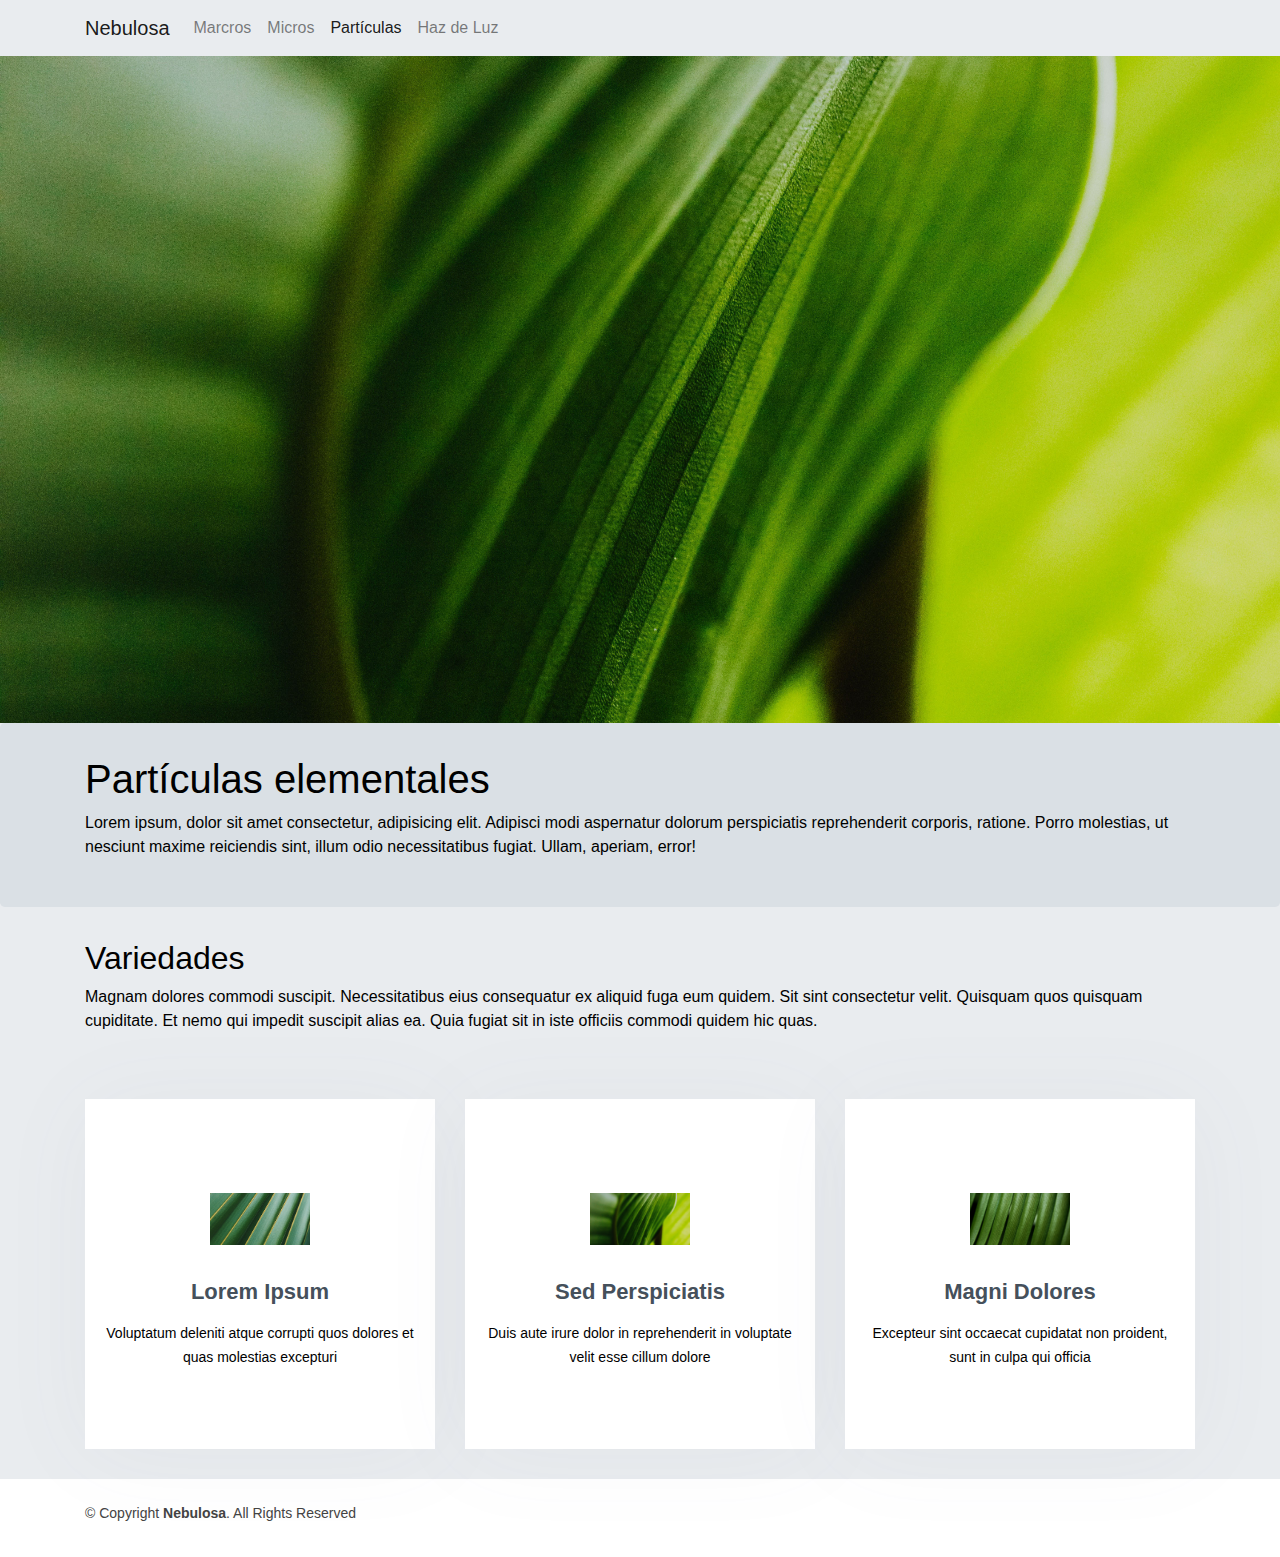
<file: pages/particulas.html>
<!doctype html>
<html lang="es">
  <head>
    
    <!-- Required meta tags -->
    <meta charset="utf-8">
    <meta name="viewport" content="width=device-width, initial-scale=1, shrink-to-fit=no">

    <!-- Bootstrap CSS
    
    <link rel="stylesheet" href="https://cdn.jsdelivr.net/npm/bootstrap@4.6.0/dist/css/bootstrap.min.css" integrity="sha384-B0vP5xmATw1+K9KRQjQERJvTumQW0nPEzvF6L/Z6nronJ3oUOFUFpCjEUQouq2+l" crossorigin="anonymous"> -->

    <title>Hello, world!</title>
    
    <!-- BootsrarapCSS -->
    <link rel="stylesheet" href="../bootstrap/css/bootstrap.min.css">

    <!-- mi CSS -->
    <link rel="stylesheet" href="../css/style.css">
    
  </head>
  
  <body>
    
  <!-- Navegador -->

  <div class="row">
      <div class="col-lg-12 col-xs-12">
        <nav class="navbar navbar-expand-lg navbar-light bg-nuestro">
          <div class="container">
            <a class="navbar-brand" href="../index.html">Nebulosa</a>
              <button class="navbar-toggler" type="button" data-toggle="collapse" data-target="#navbarNav" aria-controls="navbarNav" aria-expanded="false" aria-label="Toggle navigation">
                <span class="navbar-toggler-icon"></span>
              </button>
              
            <div class="collapse navbar-collapse" id="navbarNav">
              <ul class="navbar-nav">
                <li class="nav-item">
                <a class="nav-link" href="../pages/macros.html">Marcros <span class="sr-only">(current)</span></a>
                </li>
                <li class="nav-item">
                    <a class="nav-link" href="../pages/micros.html">Micros</a>
                </li>
                <li class="nav-item">
                <a class="nav-link  active" href="#">Partículas</a>
                </li>
                <li class="nav-item">
                  <a class="nav-link" href="../pages/luz.html" tabindex="-1" aria-disabled="true">Haz de Luz</a>
                </li>
              </ul>
            </div>
          </div>
        </nav>
      </div>
    </div>

  <!-- Cover -->
    
    <div class="row">
      <div class="col-lg-12 col-xs-12">
        <img src="../assets/img/img_02.jpg" alt="header" class="img-fluid">
      </div>
    </div>
   

  <!-- Apertura Section -->
  
    <div class="jumbotron">
      <div class="container">
        <h1>Partículas elementales</h1>
        <p>Lorem ipsum, dolor sit amet consectetur, adipisicing elit. Adipisci modi aspernatur dolorum perspiciatis reprehenderit corporis, ratione. Porro molestias, ut nesciunt maxime reiciendis sint, illum odio necessitatibus fugiat. Ullam, aperiam, error!</p>
      </div>
    </div>

<!-- ======= Services Section ======= -->

    <section id="services" class="services">
      <div class="container" data-aos="fade-up">

        <div class="section-title">
          <h2>Variedades</h2>
          <p>Magnam dolores commodi suscipit. Necessitatibus eius consequatur ex aliquid fuga eum quidem. Sit sint consectetur velit. Quisquam quos quisquam cupiditate. Et nemo qui impedit suscipit alias ea. Quia fugiat sit in iste officiis commodi quidem hic quas.</p>
        </div>

        <div class="row">

          <div class="col-lg-4 col-md-6 d-flex align-items-stretch" data-aos="zoom-in" data-aos-delay="100">
            <div class="icon-box iconbox-blue">
              <div class="icon">
                <img src="../assets/img/img_03.jpg" class="d-block w-100" alt="...">
                  <path stroke="none" stroke-width="0" fill="#f5f5f5" d="M300,521.0016835830174C376.1290562159157,517.8887921683347,466.0731472004068,529.7835943286574,510.70327084640275,468.03025145048787C554.3714126377745,407.6079735673963,508.03601936045806,328.9844924480964,491.2728898941984,256.3432110539036C474.5976632858925,184.082847569629,479.9380746630129,96.60480741107993,416.23090153303,58.64404602377083C348.86323505073057,18.502131276798302,261.93793281208167,40.57373210992963,193.5410806939664,78.93577620505333C130.42746243093433,114.334589627462,98.30271207620316,179.96522072025542,76.75703585869454,249.04625023123273C51.97151888228291,328.5150500222984,13.704378332031375,421.85034740162234,66.52175969318436,486.19268352777647C119.04800174914682,550.1803526380478,217.28368757567262,524.383925680826,300,521.0016835830174"></path>
                <i class="bx bxl-dribbble"></i>
              </div>
              <h4><a href="">Lorem Ipsum</a></h4>
              <p>Voluptatum deleniti atque corrupti quos dolores et quas molestias excepturi</p>
            </div>
          </div>

          <div class="col-lg-4 col-md-6 d-flex align-items-stretch mt-4 mt-md-0" data-aos="zoom-in" data-aos-delay="200">
            <div class="icon-box iconbox-orange ">
              <div class="icon">
                <img src="../assets/img/img_02.jpg" class="d-block w-100" alt="...">
                  <path stroke="none" stroke-width="0" fill="#f5f5f5" d="M300,582.0697525312426C382.5290701553225,586.8405444964366,449.9789794690241,525.3245884688669,502.5850820975895,461.55621195738473C556.606425686781,396.0723002908107,615.8543463187945,314.28637112970534,586.6730223649479,234.56875336149918C558.9533121215079,158.8439757836574,454.9685369536778,164.00468322053177,381.49747125262974,130.76875717737553C312.15926192815925,99.40240125094834,248.97055460311594,18.661163978235184,179.8680185752513,50.54337015887873C110.5421016452524,82.52863877960104,119.82277516462835,180.83849132639028,109.12597500060166,256.43424936330496C100.08760227029461,320.3096726198365,92.17705696193138,384.0621239912766,124.79988738764834,439.7174275375508C164.83382741302287,508.01625554203684,220.96474134820875,577.5009287672846,300,582.0697525312426"></path>
                <i class="bx bx-file"></i>
              </div>
              <h4><a href="">Sed Perspiciatis</a></h4>
              <p>Duis aute irure dolor in reprehenderit in voluptate velit esse cillum dolore</p>
            </div>
          </div>

          <div class="col-lg-4 col-md-6 d-flex align-items-stretch mt-4 mt-lg-0" data-aos="zoom-in" data-aos-delay="300">
            <div class="icon-box iconbox-pink">
              <div class="icon">
                <img src="../assets/img/img_01.jpg" class="d-block w-100" alt="...">
                  <path stroke="none" stroke-width="0" fill="#f5f5f5" d="M300,541.5067337569781C382.14930387511276,545.0595476570109,479.8736841581634,548.3450877840088,526.4010558755058,480.5488172755941C571.5218469581645,414.80211281144784,517.5187510058486,332.0715597781072,496.52539010469104,255.14436215662573C477.37192572678356,184.95920475031193,473.57363656557914,105.61284051026155,413.0603344069578,65.22779650032875C343.27470386102294,18.654635553484475,251.2091493199835,5.337323636656869,175.0934190732945,40.62881213300186C97.87086631185822,76.43348514350839,51.98124368387456,156.15599469081315,36.44837278890362,239.84606092416172C21.716077023791087,319.22268207091537,43.775223500013084,401.1760424656574,96.891909868211,461.97329694683043C147.22146801428983,519.5804099606455,223.5754009179313,538.201503339737,300,541.5067337569781"></path>
                <i class="bx bx-tachometer"></i>
              </div>
              <h4><a href="">Magni Dolores</a></h4>
              <p>Excepteur sint occaecat cupidatat non proident, sunt in culpa qui officia</p>
            </div>
          </div>      
      </div>
    </section><!-- End Services Section -->

       <!-- ======= Footer ======= -->

  <footer id="footer">
      <div class="container py-4">
      <div class="copyright">
        &copy; Copyright <strong><span>Nebulosa</span></strong>. All Rights Reserved
      </div>
      </div>
  </footer><!-- End Footer -->
   
    <!-- Footer -->
  <!-- Cierre Seccción 3 Columnas -->  

    <!-- Optional JavaScript; choose one of the two! -->

    <!-- Option 1: jQuery and Bootstrap Bundle (includes Popper) -->

    <script src="https://code.jquery.com/jquery-3.5.1.slim.min.js" integrity="sha384-DfXdz2htPH0lsSSs5nCTpuj/zy4C+OGpamoFVy38MVBnE+IbbVYUew+OrCXaRkfj" crossorigin="anonymous"></script>
    <script src="https://cdn.jsdelivr.net/npm/bootstrap@4.6.0/dist/js/bootstrap.bundle.min.js" integrity="sha384-Piv4xVNRyMGpqkS2by6br4gNJ7DXjqk09RmUpJ8jgGtD7zP9yug3goQfGII0yAns" crossorigin="anonymous"></script>
    
     <!-- <script src="bootstrap/js/bootstrap.bundle.min.js"></script> -->

     <!-- SCRIPT AOS -->

    <script src="https://unpkg.com/aos@2.3.1/dist/aos.js"></script>
    <script>
      AOS.init();
    </script>
      
  </body>
</html>
</file>
<file: css/style.css>
/*--------------------------------------------------------------
# Animation zoom
--------------------------------------------------------------*/

.d-block {
  transition: transform .8s;
  margin: 0 auto;
}

.d-block:hover {
  transform: scale(1.5);
}


.bg-personalizado {
	background-color: #f2f2f2;
	color: white;
}

/*--------------------------------------------------------------
# Featured Services
--------------------------------------------------------------*/
.featured-services .icon-box {
  padding: 30px;
  position: relative;
  overflow: hidden;
  margin-bottom: 90px;
  margin-top: 50px;
  background: #fff;
  box-shadow: 0 0 29px 0 rgba(68, 88, 144, 0.12);
  transition: all 0.3s ease-in-out;
  border-radius: 8px;
  z-index: 1;
}

.featured-services .icon-box::before {
  content: '';
  position: absolute;
  background: #cbe0fb;
  right: 0;
  left: 0;
  bottom: 0;
  top: 100%;
  transition: all 0.3s;
  z-index: -1;
}

.featured-services .icon-box:hover::before {
  background: #114224;
  top: 0;
  border-radius: 0px;
}

.featured-services .icon {
  margin-bottom: 15px;
}

.featured-services .icon i {
  font-size: 48px;
  line-height: 1;
  color: #114224;
  transition: all 0.3s ease-in-out;
}

.featured-services .title {
  font-weight: 700;
  margin-bottom: 15px;
  font-size: 18px;
}

.featured-services .title a {
  color: #111;
}

.featured-services .description {
  font-size: 15px;
  line-height: 28px;
  margin-bottom: 0;
}

.featured-services .icon-box:hover .title a, .featured-services .icon-box:hover .description {
  color: #fff;
}

.featured-services .icon-box:hover .icon i {
  color: #fff;
}


/*--------------------------------------------------------------
# Services
--------------------------------------------------------------*/

.services .icon-box {
  text-align: center;
  padding: 70px 20px 80px 20px;
  margin-bottom: 30px;
  margin-top: 50px;
  transition: all ease-in-out 0.3s;
  background: #fff;
  box-shadow: 0px 5px 90px 0px rgba(110, 123, 131, 0.05);
}

.services .icon-box .icon {
  margin: 0 auto;
  width: 100px;
  height: 100px;
  display: flex;
  align-items: center;
  justify-content: center;
  transition: ease-in-out 0.3s;
  position: relative;
}

.services .icon-box .icon i {
  font-size: 36px;
  transition: 0.5s;
  position: relative;
}

.services .icon-box .icon svg {
  position: absolute;
  top: 0;
  left: 0;
}

.services .icon-box .icon svg path {
  transition: 0.5s;
  fill: #f5f5f5;
}

.services .icon-box h4 {
  font-weight: 600;
  margin: 10px 0 15px 0;
  font-size: 22px;
}

.services .icon-box h4 a {
  color: #45505b;
  transition: ease-in-out 0.3s;
}

.services .icon-box p {
  line-height: 24px;
  font-size: 14px;
  margin-bottom: 0;
}

.services .icon-box:hover {
  border-color: #fff;
  box-shadow: 0px 0 35px 0 rgba(0, 0, 0, 0.08);
}

.services .iconbox-blue i {
  color: #47aeff;
}

.services .iconbox-blue:hover .icon i {
  color: #fff;
}

.services .iconbox-blue:hover .icon path {
  fill: #47aeff;
}

.services .iconbox-orange i {
  color: #ffa76e;
}

.services .iconbox-orange:hover .icon i {
  color: #fff;
}

.services .iconbox-orange:hover .icon path {
  fill: #ffa76e;
}

.services .iconbox-pink i {
  color: #e80368;
}

.services .iconbox-pink:hover .icon i {
  color: #fff;
}

.services .iconbox-pink:hover .icon path {
  fill: #e80368;
}

.services .iconbox-yellow i {
  color: #ffbb2c;
}

.services .iconbox-yellow:hover .icon i {
  color: #fff;
}

.services .iconbox-yellow:hover .icon path {
  fill: #ffbb2c;
}

.services .iconbox-red i {
  color: #ff5828;
}

.services .iconbox-red:hover .icon i {
  color: #fff;
}

.services .iconbox-red:hover .icon path {
  fill: #ff5828;
}

.services .iconbox-teal i {
  color: #11dbcf;
}

.services .iconbox-teal:hover .icon i {
  color: #fff;
}

.services .iconbox-teal:hover .icon path {
  fill: #11dbcf;
}
/* */

.btn-primary {
    color: #fff;
    background-color: #28a745;
    border-color: #28a745;
}

.btn-primary:hover {
    color: #fff;
    background-color: #1e7e34;
    border-color: #28a745;
}

.img-fluid {
    width: auto;
    height: auto;
}

body {
    margin: 0;
    font-family: -apple-system,BlinkMacSystemFont,"Segoe UI",Roboto,"Helvetica Neue",Arial,"Noto Sans","Liberation Sans",sans-serif,"Apple Color Emoji","Segoe UI Emoji","Segoe UI Symbol","Noto Color Emoji";
    font-size: 1rem;
    font-weight: 400;
    line-height: 1.5;
    color: #212529;
    text-align: left;
    background-color: #e9ecef;
}

.jumbotron {
    padding: 2rem 1rem;
    margin-bottom: 2rem;
    background-color: #dae0e5;
    border-radius: .3rem;
}

/*
 * Globals
 */

/* Links */
a,
a:focus,
a:hover {
  color: #fff;
}

/* Custom default button */
.btn-default,
.btn-default:hover,
.btn-default:focus {
  color: #333;
  text-shadow: none; /* Prevent inheritence from `body` */
  background-color: #fff;
  border: 1px solid #fff;
  margin-bottom: 100px;
}


/*
 * Base structure
 */

html,
body {
  height: 100%;
  color: black;
  text-align: left;
}

/* Extra markup and styles for table-esque vertical and horizontal centering */
.site-wrapper {
  display: table;
  width: 100%;
  height: 600px;
  background-color: #333;
  /*height: 100%; */
  /*min-height: 100%;*/
}
.site-wrapper-inner {
  display: table-cell;
  vertical-align: top;
}
.cover-container {
  margin-right: auto;
  margin-left: auto;
}

/* Padding for spacing */
.inner {
  padding: 30px;
}


/*
 * Header
 */
.masthead-brand {
  margin-top: 10px;
  margin-bottom: 10px;
}

.masthead-nav > li {
  display: inline-block;
}
.masthead-nav > li + li {
  margin-left: 20px;
}
.masthead-nav > li > a {
  padding-right: 0;
  padding-left: 0;
  font-size: 16px;
  font-weight: bold;
  color: #fff; /* IE8 proofing */
  color: rgba(255,255,255,.75);
}
.masthead-nav > li > a:hover,
.masthead-nav > li > a:focus {
  background-color: transparent;
  border-bottom-color: #a9a9a9;
  border-bottom-color: rgba(255,255,255,.25);
}
.masthead-nav > .active > a,
.masthead-nav > .active > a:hover,
.masthead-nav > .active > a:focus {
  color: #fff;
  border-bottom-color: #fff;
}

/*
 * Cover
 */

.cover {
  padding: 0 20px;
}
.cover .btn-lg {
  padding: 10px 20px;
  font-weight: bold;
}


/*--------------------------------------------------------------
# Footer
--------------------------------------------------------------*/
#footer {
  background: #fff;
  padding: 0 0 30px 0;
  color: #444444;
  font-size: 14px;
  }

#footer .copyright {
  text-align: center;
  float: left;
}

#footer .credits {
  float: right;
  text-align: center;
  font-size: 13px;
  color: #444444;
}

@media (max-width: 768px) {
  #footer .copyright, #footer .credits {
    float: none;
    text-align: center;
    padding: 2px 0;
  }
}


@media (min-width: 768px) {
  /* Pull out the header and footer */
    .masthead-brand {
    float: left;
  }
  .masthead-nav {
    float: right;
  }
  
  /* Start the vertical centering */
  .site-wrapper-inner {
    vertical-align: middle;
  }

}


@media only screen and (max-width: 768px) {

	span {
		font-size: 20px;
	}
}
</file>
